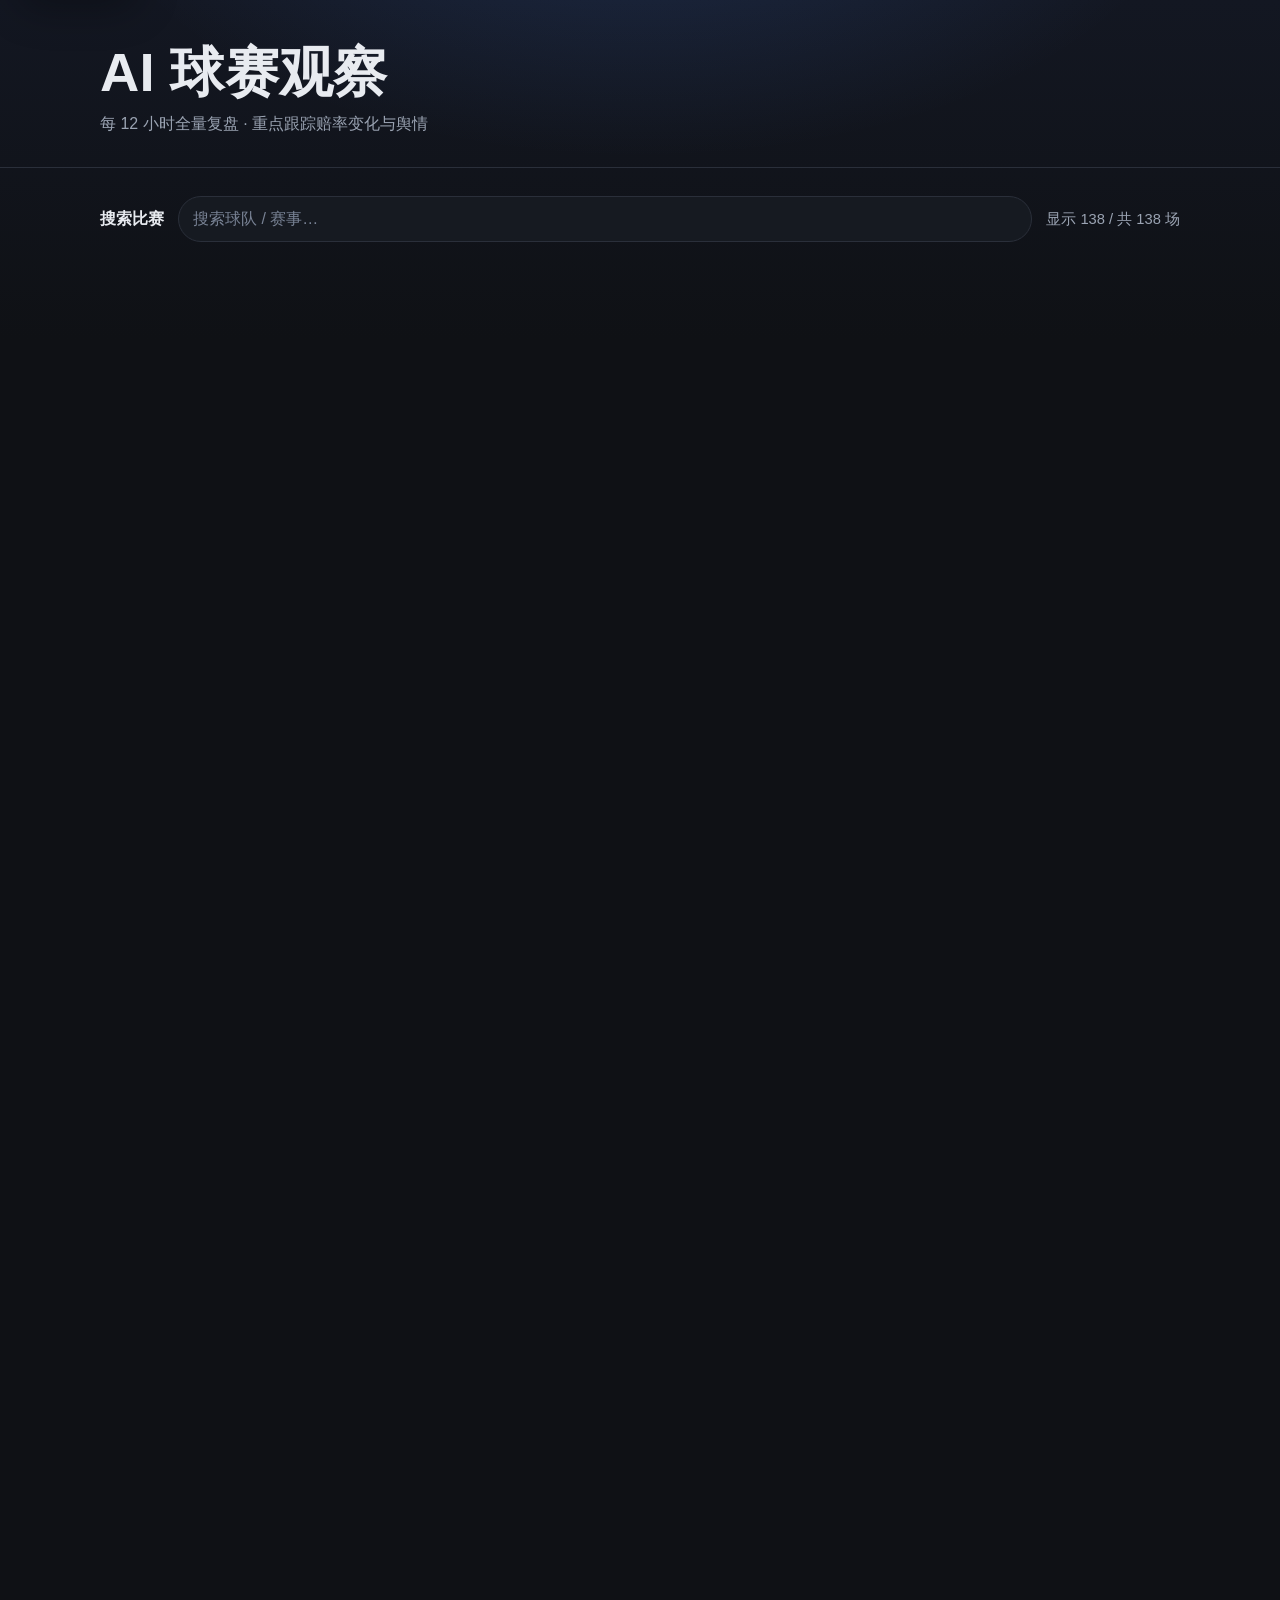
<file: index.html>
<!DOCTYPE html>
<html lang="zh-CN">
<head>
  <meta charset="UTF-8" />
  <meta name="viewport" content="width=device-width, initial-scale=1.0" />
  <meta name="theme-color" content="#0f1115" />
  <title>AI 球赛观察 · 赛前分析</title>
  <link rel="stylesheet" href="styles.css" />
</head>
<body>
  <a class="skip-link" href="#main">跳到比赛列表</a>

  <header class="site-header">
    <div class="wrap">
      <h1>AI 球赛观察</h1>
      <p class="tagline">每 12 小时全量复盘 · 重点跟踪赔率变化与舆情</p>
    </div>
  </header>

  <main id="main" class="wrap page-main">
    <div class="toolbar" role="search">
      <label class="search-label" for="search">搜索比赛</label>
      <input id="search" type="search" name="q" placeholder="搜索球队 / 赛事…" autocomplete="off" />
      <span id="meta" class="meta" aria-live="polite"></span>
    </div>
    <section id="cards" class="groups" aria-live="polite"></section>
    <p id="empty" class="empty" hidden>暂无分析报告。</p>
  </main>

  <footer class="site-footer">
    <div class="wrap">
      <span id="generated"></span>
      <span class="sep">·</span>
      <span>分析由 LLM 代理生成，仅供研究参考，非投注建议</span>
    </div>
  </footer>

  <script src="app.js" defer></script>
</body>
</html>
</file>
<file: styles.css>
:root {
  color-scheme: dark;
  --bg: #0f1115;
  --bg-soft: #131722;
  --surface: #181b22;
  --surface-2: #20242e;
  --surface-3: #252b38;
  --border: #2a2f3a;
  --text: #e8ebf0;
  --muted: #9aa3b2;
  --accent: #4f8cff;
  --accent-2: #86b3ff;
  --home: #ef5350;
  --draw: #b0b6c0;
  --away: #42a5f5;
  --ok: #3ddc84;
  --warn: #ffb300;
  --radius: 18px;
  --shadow: 0 14px 42px rgba(0, 0, 0, 0.32);
}

* { box-sizing: border-box; }

html { scroll-behavior: smooth; }

body {
  margin: 0;
  overflow-x: hidden;
  background:
    radial-gradient(900px 480px at 50% -140px, rgba(79, 140, 255, 0.18), transparent 62%),
    linear-gradient(180deg, var(--bg-soft), var(--bg) 340px);
  color: var(--text);
  font: 16px/1.65 -apple-system, "Segoe UI", "Microsoft YaHei", Roboto, Helvetica, Arial, sans-serif;
  -webkit-tap-highlight-color: rgba(79, 140, 255, 0.25);
}

::selection { background: rgba(79, 140, 255, 0.35); }

.wrap { width: min(1080px, 92vw); margin: 0 auto; }

.skip-link {
  position: absolute;
  left: 16px;
  top: -52px;
  z-index: 20;
  padding: 10px 14px;
  border-radius: 999px;
  background: var(--accent);
  color: white;
  text-decoration: none;
  box-shadow: var(--shadow);
}
.skip-link:focus-visible { top: 12px; outline: 3px solid white; outline-offset: 2px; }

.site-header {
  padding: 44px 0 30px;
  border-bottom: 1px solid var(--border);
}
.site-header.compact { padding: 26px 0 20px; }
.site-header h1 {
  margin: 0;
  font-size: clamp(2rem, 5vw, 3.4rem);
  line-height: 1.08;
  letter-spacing: 0.3px;
  text-wrap: balance;
}
.site-header .tagline { margin: 8px 0 0; color: var(--muted); text-wrap: pretty; }

.back {
  display: inline-flex;
  margin-bottom: 10px;
  color: var(--accent-2);
  text-decoration: none;
  font-size: 0.92rem;
}
.back:hover { color: var(--text); }

.page-main { padding: 0 0 max(32px, env(safe-area-inset-bottom)); }

.toolbar {
  display: flex;
  align-items: center;
  gap: 14px;
  margin: 28px 0 18px;
  flex-wrap: wrap;
}
.search-label { color: var(--text); font-weight: 700; }
#search {
  flex: 1;
  min-width: 240px;
  min-height: 46px;
  padding: 11px 14px;
  border-radius: 999px;
  border: 1px solid var(--border);
  background: rgba(24, 27, 34, 0.86);
  color: var(--text);
  font-size: 1rem;
}
#search::placeholder { color: #788294; }
#search:focus-visible,
.card:focus-visible,
.back:focus-visible,
.versions button:focus-visible,
.toc-link:focus-visible {
  outline: 3px solid rgba(79, 140, 255, 0.72);
  outline-offset: 3px;
}
.meta { color: var(--muted); font-size: 0.92rem; }

.groups { display: block; }

.date-group {
  margin: 28px 0 36px;
  content-visibility: auto;
  contain-intrinsic-size: 520px;
}
.date-group-head {
  display: flex;
  justify-content: space-between;
  gap: 16px;
  align-items: flex-end;
  margin: 0 0 14px;
}
.date-group-head h2 {
  margin: 0;
  font-size: clamp(1.35rem, 4vw, 2rem);
  line-height: 1.16;
  text-wrap: balance;
}
.eyebrow {
  margin: 0 0 4px;
  color: var(--muted);
  font-size: 0.78rem;
  letter-spacing: 0.08em;
  text-transform: uppercase;
}
.date-count {
  flex: 0 0 auto;
  color: var(--muted);
  border: 1px solid var(--border);
  border-radius: 999px;
  padding: 4px 10px;
  font-size: 0.84rem;
  font-variant-numeric: tabular-nums;
}

.cards {
  display: grid;
  gap: 16px;
  grid-template-columns: repeat(auto-fit, minmax(280px, 1fr));
}

.card {
  display: block;
  min-width: 0;
  text-decoration: none;
  color: inherit;
  background: rgba(24, 27, 34, 0.9);
  border: 1px solid var(--border);
  border-radius: var(--radius);
  padding: 18px;
  box-shadow: var(--shadow);
  touch-action: manipulation;
  transition: transform 0.16s ease, border-color 0.16s ease, background-color 0.16s ease;
}
.card:hover { transform: translateY(-2px); border-color: rgba(79, 140, 255, 0.75); background: var(--surface-2); }
.card:active { transform: translateY(0); }

.card-top { display: flex; justify-content: space-between; gap: 12px; align-items: center; min-width: 0; }
.competition {
  min-width: 0;
  color: var(--muted);
  font-size: 0.82rem;
  letter-spacing: 0.04em;
  overflow-wrap: anywhere;
}
.kickoff-time {
  flex: 0 0 auto;
  color: var(--text);
  font-weight: 800;
  font-variant-numeric: tabular-nums;
}
.card .teams {
  margin: 10px 0 6px;
  font-size: 1.45rem;
  font-weight: 800;
  line-height: 1.22;
  overflow-wrap: anywhere;
  text-wrap: balance;
}
.card .teams .vs { color: var(--muted); font-weight: 600; font-size: 0.92rem; margin: 0 8px; }

.probs { margin: 16px 0 6px; }
.probs .bar { display: flex; height: 12px; border-radius: 999px; overflow: hidden; background: var(--surface-3); }
.probs .bar i { display: block; height: 100%; }
.probs .bar .h { background: var(--home); }
.probs .bar .d { background: var(--draw); }
.probs .bar .a { background: var(--away); }
.probs .legend {
  display: flex;
  justify-content: space-between;
  gap: 8px;
  margin-top: 7px;
  color: var(--muted);
  font-size: 0.82rem;
  font-variant-numeric: tabular-nums;
}
.probs .legend b { color: var(--text); }
.probs .none { color: var(--muted); font-size: 0.85rem; }

.card-foot { display: flex; align-items: center; justify-content: space-between; gap: 12px; margin-top: 14px; }
.badge {
  flex: 0 0 auto;
  font-size: 0.74rem;
  padding: 3px 9px;
  border-radius: 999px;
  border: 1px solid var(--border);
}
.badge.ok { color: var(--ok); border-color: rgba(61, 220, 132, 0.4); }
.badge.warn { color: var(--warn); border-color: rgba(255, 179, 0, 0.4); }
.updated { min-width: 0; color: var(--muted); font-size: 0.8rem; overflow-wrap: anywhere; }

.empty { color: var(--muted); text-align: center; padding: 60px 0; }

.site-footer {
  border-top: 1px solid var(--border);
  padding: 22px 0 40px;
  color: var(--muted);
  font-size: 0.85rem;
}
.site-footer .wrap { display: flex; flex-wrap: wrap; gap: 6px 0; }
.site-footer .sep { margin: 0 8px; }

/* Report detail */
.report-layout {
  display: grid;
  grid-template-columns: minmax(0, 1fr) 280px;
  gap: 28px;
  margin: 28px auto 60px;
  align-items: start;
}
.report-main { min-width: 0; }
.report {
  max-width: 76ch;
  background: rgba(24, 27, 34, 0.94);
  border: 1px solid var(--border);
  border-radius: var(--radius);
  padding: 28px 32px;
  box-shadow: var(--shadow);
  overflow-wrap: anywhere;
}
.match-summary {
  max-width: 76ch;
  margin: 0 0 18px;
  padding: 22px;
  border: 1px solid var(--border);
  border-radius: var(--radius);
  background: linear-gradient(135deg, rgba(79, 140, 255, 0.13), rgba(24, 27, 34, 0.96));
  box-shadow: var(--shadow);
}
.summary-grid {
  display: grid;
  grid-template-columns: minmax(0, 2fr) repeat(3, minmax(120px, 1fr));
  gap: 16px;
  align-items: start;
}
.summary-grid h2 {
  margin: 0;
  font-size: clamp(1.4rem, 4vw, 2rem);
  line-height: 1.15;
  text-wrap: balance;
}
.summary-grid strong {
  display: block;
  font-variant-numeric: tabular-nums;
  overflow-wrap: anywhere;
}

.sidebar { position: sticky; top: 20px; min-width: 0; }
.side-panel {
  border: 1px solid var(--border);
  border-radius: var(--radius);
  padding: 16px;
  background: rgba(24, 27, 34, 0.94);
  box-shadow: var(--shadow);
}
.side-panel + .side-panel { margin-top: 16px; }
.side-panel h2 { font-size: 1rem; color: var(--muted); margin: 0 0 12px; }
.versions { list-style: none; margin: 0; padding: 0; }
.versions li { margin: 0 0 8px; }
.versions button {
  width: 100%;
  min-height: 48px;
  text-align: left;
  cursor: pointer;
  background: var(--surface);
  color: var(--text);
  border: 1px solid var(--border);
  border-radius: 12px;
  padding: 10px 12px;
  font-size: 0.85rem;
  touch-action: manipulation;
  transition: border-color 0.16s ease, background-color 0.16s ease;
}
.versions button:hover { border-color: var(--accent); }
.versions button.active { border-color: var(--accent); background: var(--surface-2); }
.versions .tag { color: var(--muted); font-size: 0.74rem; overflow-wrap: anywhere; }

.toc { display: grid; gap: 8px; }
.toc-link { color: var(--muted); text-decoration: none; line-height: 1.35; overflow-wrap: anywhere; }
.toc-link:hover, .toc-link:focus-visible { color: var(--text); }
.toc-link.level-h3 { padding-left: 12px; font-size: 0.9rem; }
.toc-empty { margin: 0; color: var(--muted); font-size: 0.9rem; }

/* Markdown */
.markdown-body h1 { font-size: 1.7rem; margin-top: 0; line-height: 1.2; text-wrap: balance; }
.markdown-body h2 {
  font-size: 1.3rem;
  border-bottom: 1px solid var(--border);
  padding-bottom: 6px;
  margin-top: 2em;
  line-height: 1.25;
  text-wrap: balance;
}
.markdown-body h3 { font-size: 1.08rem; margin-top: 1.6em; line-height: 1.3; text-wrap: balance; }
.markdown-body p,
.markdown-body li { text-wrap: pretty; }
.markdown-body table {
  display: block;
  max-width: 100%;
  overflow-x: auto;
  border-collapse: collapse;
  margin: 1em 0;
  font-variant-numeric: tabular-nums;
}
.markdown-body th,
.markdown-body td { border: 1px solid var(--border); padding: 7px 10px; text-align: left; }
.markdown-body th { background: var(--surface-2); }
.markdown-body code { background: var(--surface-2); padding: 2px 6px; border-radius: 5px; }
.markdown-body a { color: var(--accent-2); }
.markdown-body blockquote { margin: 1em 0; padding: 4px 16px; border-left: 3px solid var(--accent); color: var(--muted); }

@media (max-width: 820px) {
  .report-layout { grid-template-columns: 1fr; gap: 18px; margin-top: 18px; }
  .sidebar { position: static; order: -1; display: grid; gap: 12px; }
  .side-panel + .side-panel { margin-top: 0; }
  .versions { display: flex; gap: 8px; overflow-x: auto; padding-bottom: 4px; }
  .versions li { flex: 0 0 min(220px, 78vw); margin: 0; }
  .summary-grid { grid-template-columns: 1fr; gap: 12px; }
  .report,
  .match-summary { max-width: none; }
  .report { padding: 20px 16px; border-radius: 18px; }
}

@media (max-width: 680px) {
  .wrap { width: min(100% - 28px, 1080px); }
  .site-header { padding: 28px 0 22px; }
  .site-header.compact { padding: 22px 0 18px; }
  .site-header h1 { font-size: clamp(1.8rem, 9vw, 2.5rem); }
  .toolbar { align-items: stretch; gap: 10px; margin: 20px 0 18px; }
  .search-label,
  #search,
  .meta { width: 100%; }
  #search { min-width: 0; font-size: 16px; }
  .date-group { margin: 24px 0 30px; }
  .date-group-head { align-items: flex-start; }
  .cards { grid-template-columns: 1fr; gap: 12px; }
  .card { padding: 16px; border-radius: 18px; }
  .card .teams { font-size: 1.28rem; }
  .card-foot { align-items: flex-start; flex-direction: column; }
  .probs .legend { flex-wrap: wrap; }
  .site-footer .sep { display: none; }
}

@media (prefers-reduced-motion: reduce) {
  *,
  *::before,
  *::after {
    animation-duration: 0.01ms !important;
    animation-iteration-count: 1 !important;
    scroll-behavior: auto !important;
    transition-duration: 0.01ms !important;
  }
  .card:hover { transform: none; }
}
</file>
